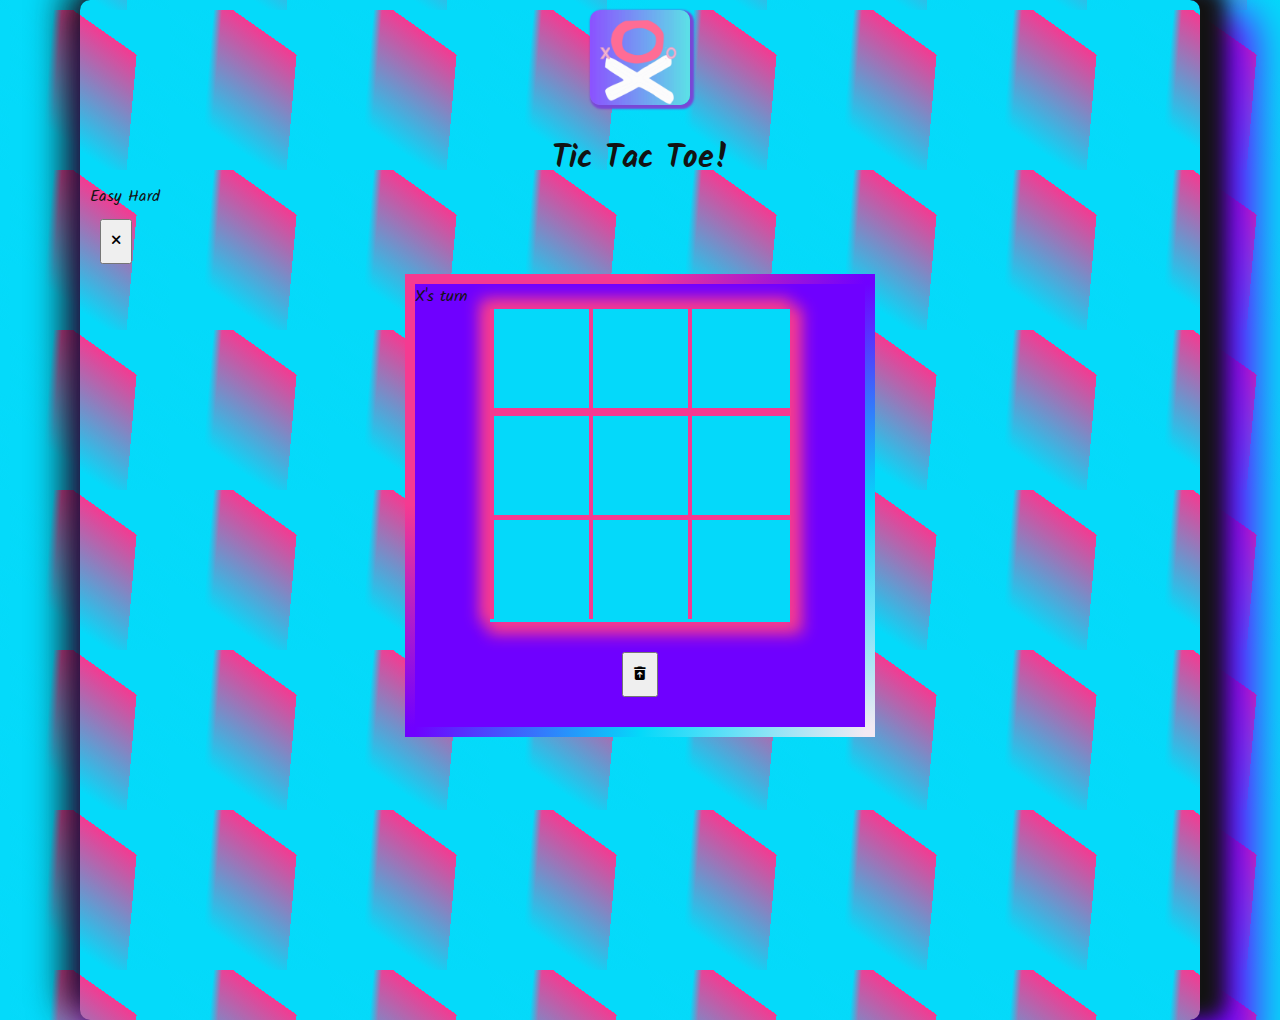
<file: index.html>
<!DOCTYPE html>
<html lang="en">
    <head>
        <meta charset="UTF-8">
        <meta http-equiv="X-UA-Compatible" content="IE=edge">
        <meta name="viewport" content="width=device-width, initial-scale=1.0">
        <!-- GOOGLE FONTS -->
        <link rel="preconnect" href="https://fonts.googleapis.com">
        <link rel="preconnect" href="https://fonts.gstatic.com" crossorigin>
        <link href="https://fonts.googleapis.com/css2?family=Caveat&family=Kalam:wght@700&display=swap" rel="stylesheet">
        <!-- FONTAWESOME ICONS -->
        <link href="./assets/fontawsome/css/all.css" rel="stylesheet">  
        <link rel="stylesheet" href="https://cdnjs.cloudflare.com/ajax/libs/font-awesome/6.0.0/css/all.min.css">
        <!--CSS STYLE LINK FILE -->
        <link rel="stylesheet" href="assets/css/style.css">
        <title>XO Game</title>
    </head>

    <body>
        <main id="background">
            <section class="title">
                    <div>  
                      <img class="logo" src="assets/images/logo-6kb-250x250.png" alt="logo image">
                    </div>
                  <h1>Tic Tac Toe!</h1>
            </section>
           
            <section class="menu-allign">
                <nav class="game-options">
                    <a class="linebtwn-menu" href="index.html" alt="">Easy</a>
                    <a class="hardmenuli" href="hard.html" alt="">Hard</a>
                </nav> 
                <div class="exitbtn">
                    <a class="landingpage-link" href="landing.html" alt="">
                        <button id="exit" action="landing.html">
                             <i class="fa-solid fa-xmark fa-beat"></i>
                        </button>
                    </a>
                </div>
            </section>

            <div class="tablet-border">

                <section class="popup hide"></section>
 
                <section class="game-board">
                    <div class="tile" cellindex="0"></div>
                    <div class="tile" cellindex="1"></div>
                    <div class="tile" cellindex="2"></div>
                    <div class="tile" cellindex="3"></div>
                    <div class="tile" cellindex="4"></div>
                    <div class="tile" cellindex="5"></div>
                    <div class="tile" cellindex="6"></div>
                    <div class="tile" cellindex="7"></div>
                    <div class="tile" cellindex="8"></div>
                </section>

            <section class="controls">
                <button id="reset">
                    <i class="fa-solid fa-trash-can-arrow-up"></i>
                </button>
            </section>
            
        </div>
            <!-- JAVASCRIPT FILE LINK -->
            <script src="/assets/js/script.js"></script>
        </main>
    </body>
</html>
</file>
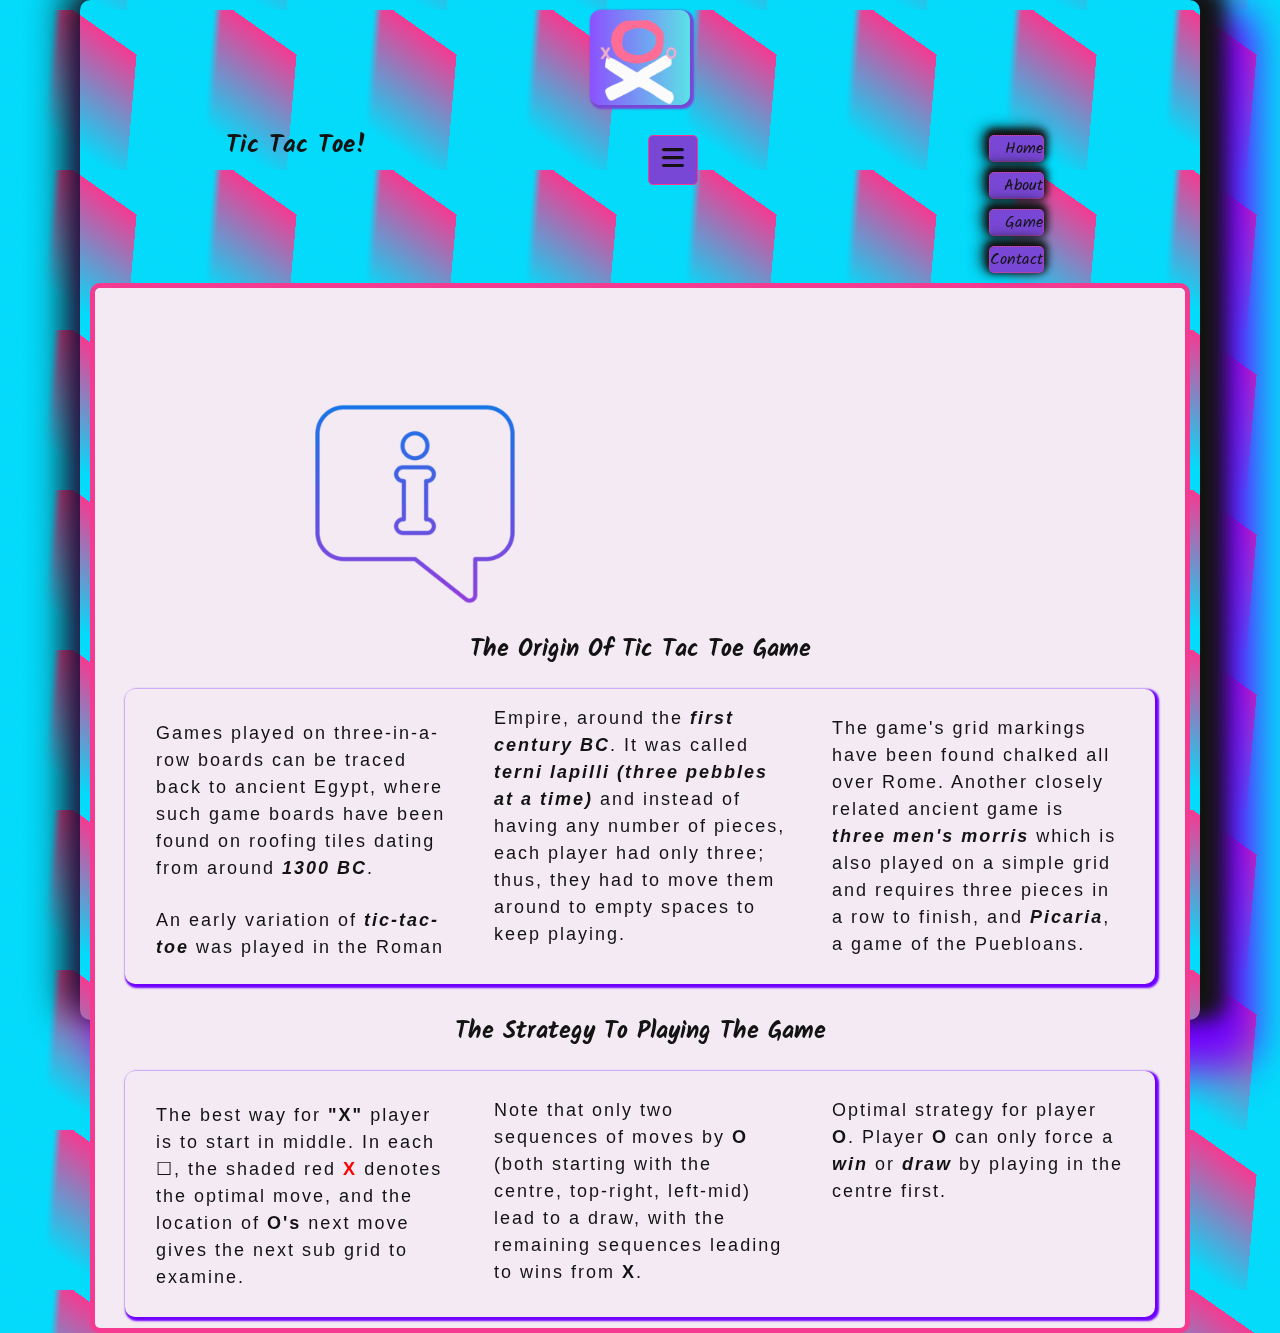
<file: about.html>
<!DOCTYPE html>
<html lang="en">
  <head>
    <meta charset="UTF-8" />
    <meta http-equiv="X-UA-Compatible" content="IE=edge" />
    <meta name="viewport" content="width=device-width, initial-scale=1.0" />
    <!-- GOOGLE FONTS -->
    <link rel="preconnect" href="https://fonts.googleapis.com" />
    <link rel="preconnect" href="https://fonts.gstatic.com" crossorigin />
    <link
      href="https://fonts.googleapis.com/css2?family=Caveat&family=Kalam:wght@700&display=swap"
      rel="stylesheet"
    />
    <!--FONTAWESOME ICONS -->
    <link
      rel="stylesheet"
      href="https://cdnjs.cloudflare.com/ajax/libs/font-awesome/6.0.0/css/all.min.css"
    />
    <!-- CSS STYLE LINK FILE -->
    <link rel="stylesheet" href="assets/css/style.css" />
    <title>Tic Tac Toe</title>
    <script>
      /************************************************
                                      * Code extracted from https://www.w3schools.com/
                                      
                                      ********* DROP DOWN ON HOVER CLICK! ************/
      function openDropdown() {
        document.getElementById("UnfoldMenu").classList.toggle("open");
      }

      window.onclick = function (event) {
        if (!event.target.matches(".dropdownbtn")) {
          var openMenu = document.getElementsByClassName("dropdown-content");
          var i;
          for (i = 0; i < dropMenu.length; i++) {
            var openDropdown = dropMenu[i];
            if (openDropdown.classList.contains("open")) {
              openDropdown.classList.remove("open");
            }
          }
        }
      };
    </script>
  </head>

  <body>
    <main id="background">
      <!-- LOGO, TITLE & MENU BAR -->
      <header class="menu">
        <div class="title">
          <img
            class="logo"
            src="assets/images/logo-6kb-250x250.png"
            alt="logo image"
          />
        </div>

        <nav class="nav-bar menu-allign" id="menu-allign">
          <div class="title">
            <h1 class="t-heading">Tic Tac Toe!</h1>
          </div>

          <!--
          - Code extracted from https://www.w3schools.com/
          -
          - DROP DOWN FOR MOBILE MENU -->

          <div class="dropdownmenu">
            <button
              name="dropdownbtn"
              onclick="openDropdown()"
              class="dropmenubtn"
            >
              <i class="fa-solid fa-bars fa-xl"></i>
            </button>

            <div id="UnfoldMenu" class="dropdown-content">
              <a
                class="home"
                href="index.html"
                aria-label="The link leads to home page"
                >Home
              </a>
              <a
                class="about"
                href="#"
                aria-label="The link leads to about page"
                >About
              </a>
              <a
                class="game"
                href="game.html"
                aria-label="The link leads to game page"
                >Game
              </a>
              <a
                class="contact"
                href="contact.html"
                aria-label="The link leads to contact page"
                >Contact
              </a>
            </div>
          </div>

          <!-- MENU BAR FOR 770XP UP -->
          <div class="menu-inrow hideonmobile">
            <div class="rowbtn">
              <a href="index.html" aria-label="The link leads to home page"
                >Home
              </a>
            </div>

            <div class="rowbtn">
              <a href="#" aria-label="The link leads to about page">About </a>
            </div>

            <div class="rowbtn">
              <a href="game.html" aria-label="The link leads to game page"
                >Game
              </a>
            </div>

            <div class="rowbtn">
              <a href="contact.html" aria-label="The link leads to contact page"
                >Contact
              </a>
            </div>
          </div>
        </nav>
      </header>

      <div class="content">
        <!--   
            -The content was extracted from https://en.wikipedia.org/wiki/Tic-tac-toe#
            -->
        <br class="firstblock" />
        <br class="firstblock" />
        <br class="firstblock" />
        <br class="firstblock" />
        <br class="firstblock" />

        <br class="secondblock" />
        <br class="secondblock" />
        <br class="secondblock" />
        <br class="secondblock" />
        <br class="secondblock" />

        <br class="thirdblock" />
        <br class="thirdblock" />
        <br class="thirdblock" />
        <br class="thirdblock" />
        <br class="thirdblock" />

        <br class="fouthblock" />
        <br class="fouthblock" />
        <br class="fouthblock" />
        <br class="fouthblock" />
        <br class="fouthblock" />

        <br class="fifthblock" />
        <br class="fifthblock" />
        <br class="fifthblock" />
        <br class="fifthblock" />
        <br class="fifthblock" />

        <br class="sixthblock" />
        <br class="sixthblock" />
        <br class="sixthblock" />
        <br class="sixthblock" />
        <br class="sixthblock" />

        <br class="seventhblock" />
        <br class="seventhblock" />
        <br class="seventhblock" />
        <br class="seventhblock" />
        <br class="seventhblock" />

        <br class="eigthblock" />
        <br class="eigthblock" />
        <br class="eigthblock" />
        <br class="eigthblock" />
        <br class="eigthblock" />

        <br class="ninethblock" />
        <br class="ninethblock" />
        <br class="ninethblock" />
        <br class="ninethblock" />
        <br class="ninethblock" />

        <div>
          <div class="infoimage">
            <img src="assets/images/info-3kb-250x250.png" alt="An info icon" />
          </div>
        </div>

        <section class="contentbox">
          <h2 class="pheading">The origin of Tic Tac Toe game</h2>
          <div class="flexbox">
            <p>
              Games played on three-in-a-row boards can be traced back to
              ancient Egypt, where such game boards have been found on roofing
              tiles dating from around <em>1300 BC</em>.
            </p>

            <p>
              An early variation of <i>tic-tac-toe</i> was played in the Roman
              Empire, around the <em>first century BC</em>. It was called
              <i>terni lapilli (three pebbles at a time)</i> and instead of
              having any number of pieces, each player had only three; thus,
              they had to move them around to empty spaces to keep playing.
            </p>

            <p>
              The game's grid markings have been found chalked all over Rome.
              Another closely related ancient game is
              <i>three men's morris</i> which is also played on a simple grid
              and requires three pieces in a row to finish, and <i>Picaria</i>,
              a game of the Puebloans.
            </p>
          </div>
        </section>

        <section class="contentbox">
          <h2 class="pheading">The strategy to playing the game</h2>
          <div class="flexbox">
            <p>
              The best way for <strong>"X"</strong> player is to start in
              middle. In each &#x2610;, the shaded red
              <strong style="color: red">X</strong> denotes the optimal move,
              and the location of <strong>O's</strong> next move gives the next
              sub grid to examine.
            </p>

            <p>
              Note that only two sequences of moves by <strong>O</strong> (both
              starting with the centre, top-right, left-mid) lead to a draw,
              with the remaining sequences leading to wins from
              <strong>X</strong>.
            </p>

            <p>
              Optimal strategy for player <strong>O</strong>. Player
              <strong>O</strong> can only force a <i>win</i> or <i>draw</i> by
              playing in the centre first.
            </p>
          </div>
        </section>

        <section class="contentbox">
          <h2 class="pheading">How to win or draw!</h2>
          <div class="flexboxTwo">
            <p>
              A player can play a perfect game of <i>tic-tac-toe</i> (to win or
              at least draw) if, each time it is their turn to play, they choose
              the first available move from the following list, as used in
              <em>Newell and Simon's</em> 1972 <i>tic-tac-toe</i>program.
            </p>

            <img
              class="hideonmobile"
              src="assets/images/tic-tac-toe-5kb-250x250.png"
              alt="An info icon"
            />

            <img
              class="desktopimg"
              src="assets/images/metal-10kb-250x250.jpg"
              alt="The first place winning metal image"
            />
          </div>

          <h2 class="pheading">Tips to follow:</h2>
          <ul>
            <li class="list">
              <strong>Win:</strong> If the player has two in a row, they can
              place a third to get three in a row.
            </li>

            <li class="list">
              <strong>Block:</strong> If the opponent has two in a row, the
              player must play the third themselves to block the opponent.
            </li>

            <li class="list">
              <strong>Fork: </strong>Cause a scenario where the player has two
              ways to win (two non-blocked lines of 2).
            </li>

            <li class="list">
              Blocking an opponent's <strong>fork:</strong> If there is only one
              possible fork for the opponent, the player should block it.
            </li>

            <li class="list">
              <strong>Centre: </strong>A player marks the centre. (If it is the
              first move of the game, playing a corner move gives the second
              player more opportunities to make a mistake and may therefore be
              the better choice; however, it makes no difference between perfect
              players.)
            </li>
          </ul>

          <p>
            The first player, who shall be designated <strong>"X"</strong>, has
            three possible strategically distinct positions to mark during the
            first turn.
          </p>
          <br />
          <br />
          <br />
        </section>
      </div>
    </main>
  </body>
</html>
</file>
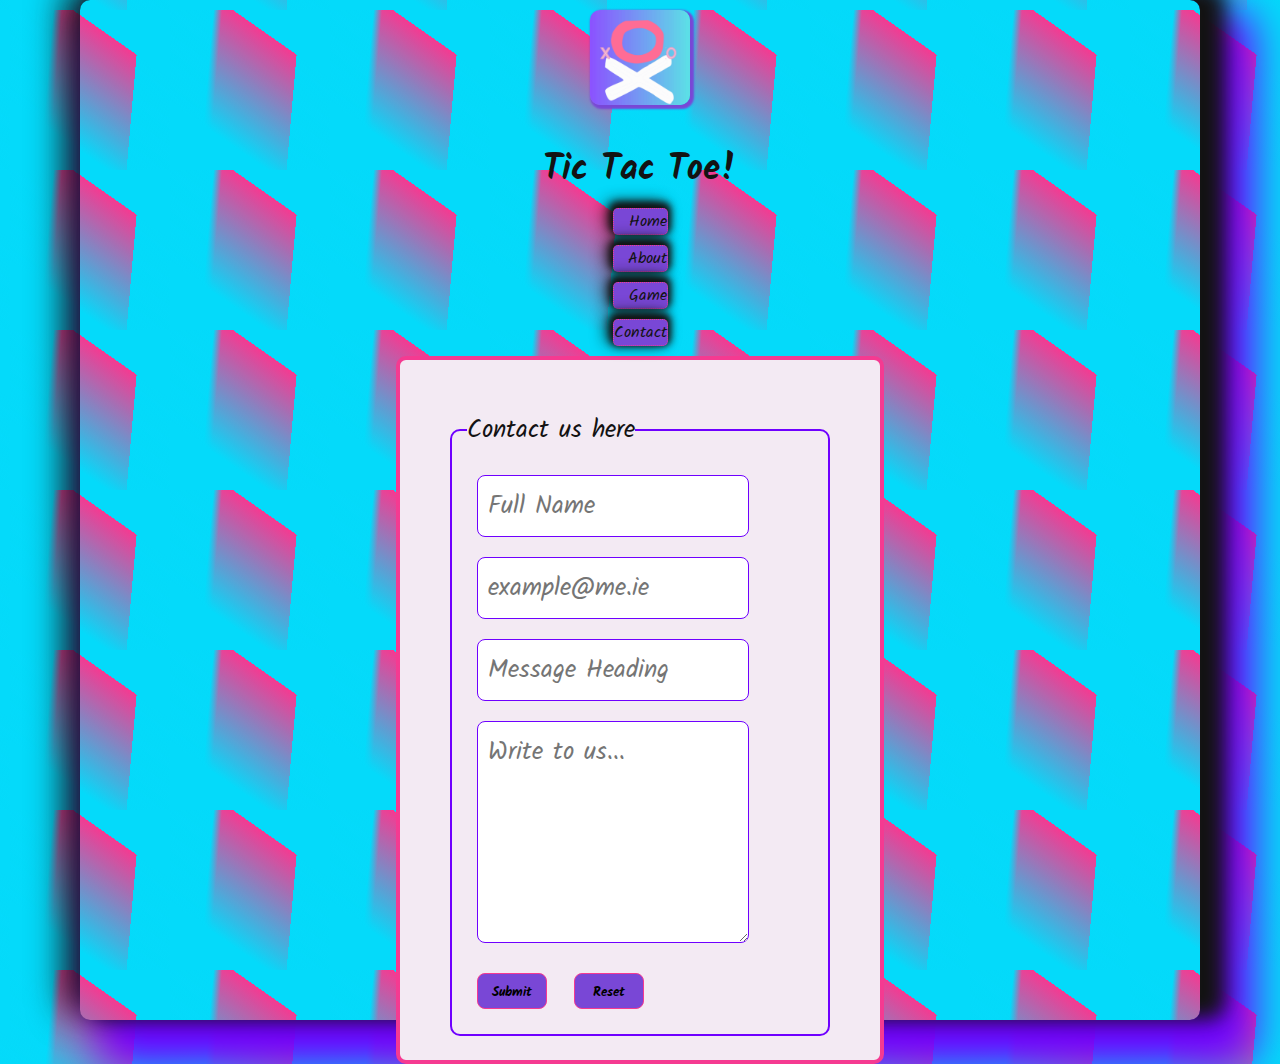
<file: contact.html>
<!DOCTYPE html>
<html lang="en">
    <head>
        <meta charset="UTF-8">
        <meta http-equiv="X-UA-Compatible" content="IE=edge">
        <meta name="viewport" content="width=device-width, initial-scale=1.0">
        <!-- GOOGLE FONTS -->
        <link rel="preconnect" href="https://fonts.googleapis.com">
        <link rel="preconnect" href="https://fonts.gstatic.com" crossorigin>
        <link href="https://fonts.googleapis.com/css2?family=Caveat&family=Kalam:wght@700&display=swap" rel="stylesheet">
        <!-- FONTAWESOME ICONS -->
        <link rel="stylesheet" href="https://cdnjs.cloudflare.com/ajax/libs/font-awesome/6.0.0/css/all.min.css">
        <!-- CSS STYLE LINK FILE -->
        <link rel="stylesheet" href="assets/css/style.css">
        <title>Tic Tac Toe</title>
        <script>
            /***************************************************
              * Code extracted from https://www.w3schools.com/
            ****************************************************

          ********** DROP DOWN ON HOVER CLICK! **************/
          function myFunction(){
              document.getElementById('DropDown').classList.toggle('show');
          }

          window.onclick = function(event){
              if(!event.target.matches('.dropmenu')){
                  var dropdowns = document.getElementsByClassName('dropdown-content');
                  var i;
                  for(i = 0; i < dropdowns.length; i++){
                      var openDropdown = dropdowns[i];
                      if(openDropdown.classList.contains('show')){
                          openDropdown.classList.remove('show');
                      }
                  }
              }
          };

          /********** POP UP MESSAGE AFTER FORM SUBMISSION **************/
          function popFunction(){
              document.getElementById('popup').classList.toggle('alertwindow');
          }
        </script>
    </head>

    <body>
        <main id="background" class="content-background">
          <!-- LOGO, TITLE & MENU BAR -->
          <header class="menu">
            <div class="title">
              <h1>  
                <img class="logo" src="assets/images/logo-6kb-250x250.png" alt="logo image">
              </h1>
            </div>  
          
            <div class="menu-allign">
              <div class="title menu-allign">
                <p class="title-heading heading" >Tic Tac Toe!</p>
              </div>
          
              <!--
              - Code extracted from https://www.w3schools.com/
              -
              -
              - DROP DOWN FOR MOBILE MENU -->
              <nav class="nav-bar menu-allign" id="menu-allign">
                <div class="dropdown">
                  <button onclick="myFunction()" class="dropmenu">
                    <i class="fa-solid fa-bars"></i>
                  </button>
                  <div id="DropDown" class="dropdown-content dropmenu">
                    <a class="home" href="home.html" aria-label="The link leads to home page">Home</a>
                    <a class="about" href="about.html" aria-label="The link leads to about page">About</a>
                    <a class="game" href="index.html" aria-label="The link leads to game page">Game</a>
                    <a class="contact" href="contact.html" aria-label="The link leads to contact page">Contact</a> 
                  </div>
                </div> 

                <!-- MENU BAR FOR 770XP UP -->
                <div class="menu-inrow hideonmobile">
                  <div class="rowbtn">
                    <a href="home.html" aria-label="The link leads to home page">Home</a>
                  </div>
                  <div class="rowbtn">
                    <a href="about.html" aria-label="The link leads to about page">About</a>
                  </div>
                  <div class="rowbtn">
                    <a href="index.html" aria-label="The link leads to game page">Game</a>
                  </div>
                  <div class="rowbtn">
                    <a href="contact.html" aria-label="The link leads to contact page">Contact</a> 
                  </div>     
                </div>
              </nav> 
            </div>
          </header>

          <!-- FORM & SUBMISSION POP UP WINDOW -->
          <div class="form">
            <form class="form" action="#" target="_parent" method="get" onclick="popFunction()">
              <fieldset>
                  <legend>Contact us here</legend>
                    <div class="inputbtn">
                      <div>
                        <input id="name" name="name" type="text" class="formbtn" size="23" placeholder="Full Name">
                      </div>
                      
                      <div>
                        <input id="email" name="email" type="email" class="formbtn" spellcheck="false" size="23" maxlength="28" placeholder="example@me.ie"> 
                      </div>

                      <div>
                        <input id="messagehd" name="messagehd" type="text" class="formbtn" size="23" placeholder="Message Heading">
                      </div>

                      <div>
                        <textarea id="messageare" name="messagearea" class="formbtn" spellcheck="true" rows="5" cols="20" placeholder="Write to us..."></textarea>
                      </div>
                    </div>

                <div class="formbtn">
                    <button class="formbtn" id="submit" type="submit" >Submit</button>
                    <button class="formbtn" id="reset" type="reset" onclick="popFunction()">Reset</button>
                </div>
              </fieldset> 
            </form>

            <div class="popwindow" id="popup">
              <p>Thank you for your feedback.</p>
            </div>
          </div>
        </main>
        
        <!--JAVASCRIPT SCRIPT -->
        <script src="/assets/js/script.js"></script>  
    </body>
</html>
</file>
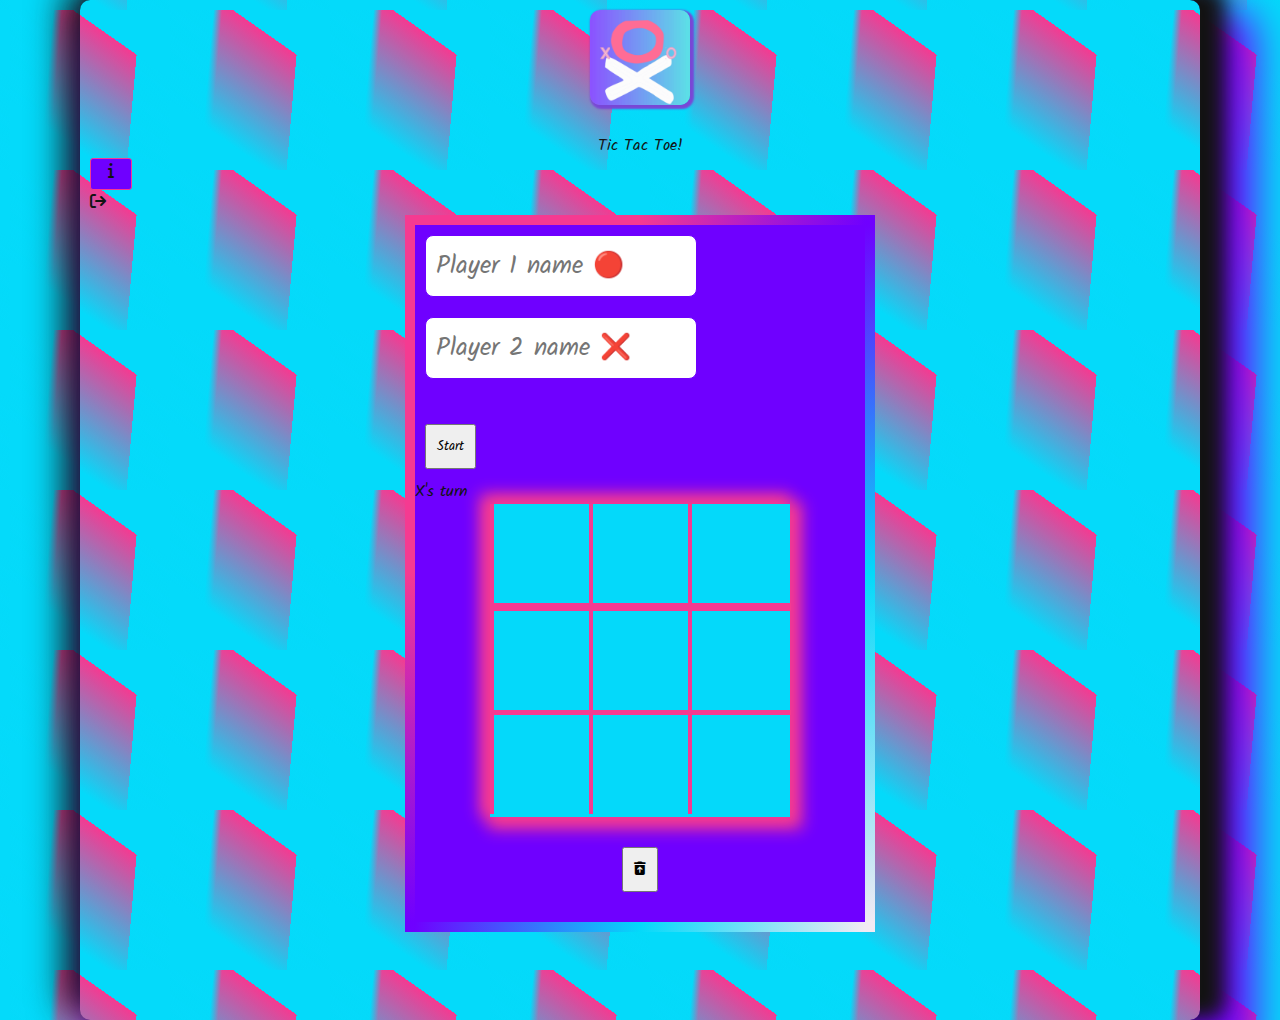
<file: game.html>
<!DOCTYPE html>
<html lang="en">
  <head>
    <meta charset="UTF-8" />
    <meta http-equiv="X-UA-Compatible" content="IE=edge" />
    <meta name="viewport" content="width=device-width, initial-scale=1.0" />
    <!-- GOOGLE FONTS -->
    <link rel="preconnect" href="https://fonts.googleapis.com" />
    <link rel="preconnect" href="https://fonts.gstatic.com" crossorigin />
    <link
      href="https://fonts.googleapis.com/css2?family=Caveat&family=Kalam:wght@700&display=swap"
      rel="stylesheet"
    />
    <!-- FONTAWESOME ICONS -->
    <link
      rel="stylesheet"
      href="https://cdnjs.cloudflare.com/ajax/libs/font-awesome/6.0.0/css/all.min.css"
    />
    <!-- CSS STYLE LINK FILE -->
    <link rel="stylesheet" href="assets/css/style.css" />
    <title>Tic Tac Toe Game</title>
  </head>

  <body>
    <main id="background">
      <!-- LOGO & TITLE -->
      <div class="title">
        <div>
          <img
            class="logo"
            src="assets/images/logo-6kb-250x250.png"
            alt="Logo image"
          />
        </div>
        <p>Tic Tac Toe!</p>
      </div>
      <!-- HELP & EXIT BUTTONS -->
      <div>
        <div class="control-options info gamebtn" id="infobtn">
          <a href="about.html" class="menubtn" aria-label="Leads to about page">
            <i class="fa-solid fa-info"></i>
          </a>
        </div>
        <div class="exitbtn gamebtn" id="exitbtn">
          <a href="index.html" class="menubtn" aria-label="Leads to page page">
            <i class="fa-solid fa-arrow-right-from-bracket"></i>
          </a>
        </div>
      </div>

      <!-- GAME CONTAINER & CONTROLS -->
      <div class="tablet-border">
        <div class="players">
          <div id="playerinfo">
            <input
              class="inputplayer"
              type="text"
              placeholder="Player 1 name 🔴"
            />
            <input
              class="inputplayer"
              type="text"
              placeholder="Player 2 name ❌"
            />
            <p style="visibility: hidden" id="input-warning">
              Player names can't be the same
            </p>
            <button id="playerbtn" onclick="setPlayerName()">Start</button>
          </div>
        </div>

        <div class="playername-holder"></div>

        <div class="popup hide"></div>

        <div class="game-board">
          <div class="tile" cellindex="0"></div>
          <div class="tile" cellindex="1"></div>
          <div class="tile" cellindex="2"></div>
          <div class="tile" cellindex="3"></div>
          <div class="tile" cellindex="4"></div>
          <div class="tile" cellindex="5"></div>
          <div class="tile" cellindex="6"></div>
          <div class="tile" cellindex="7"></div>
          <div class="tile" cellindex="8"></div>
        </div>

        <div class="controls">
          <button id="reset" class="gamebtn">
            <i class="fa-solid fa-trash-can-arrow-up"></i>
          </button>
        </div>
      </div>
    </main>

    <!-- JAVASCRIPT SCRIPT -->
    <script src="/assets/js/script.js"></script>
  </body>
</html>
</file>
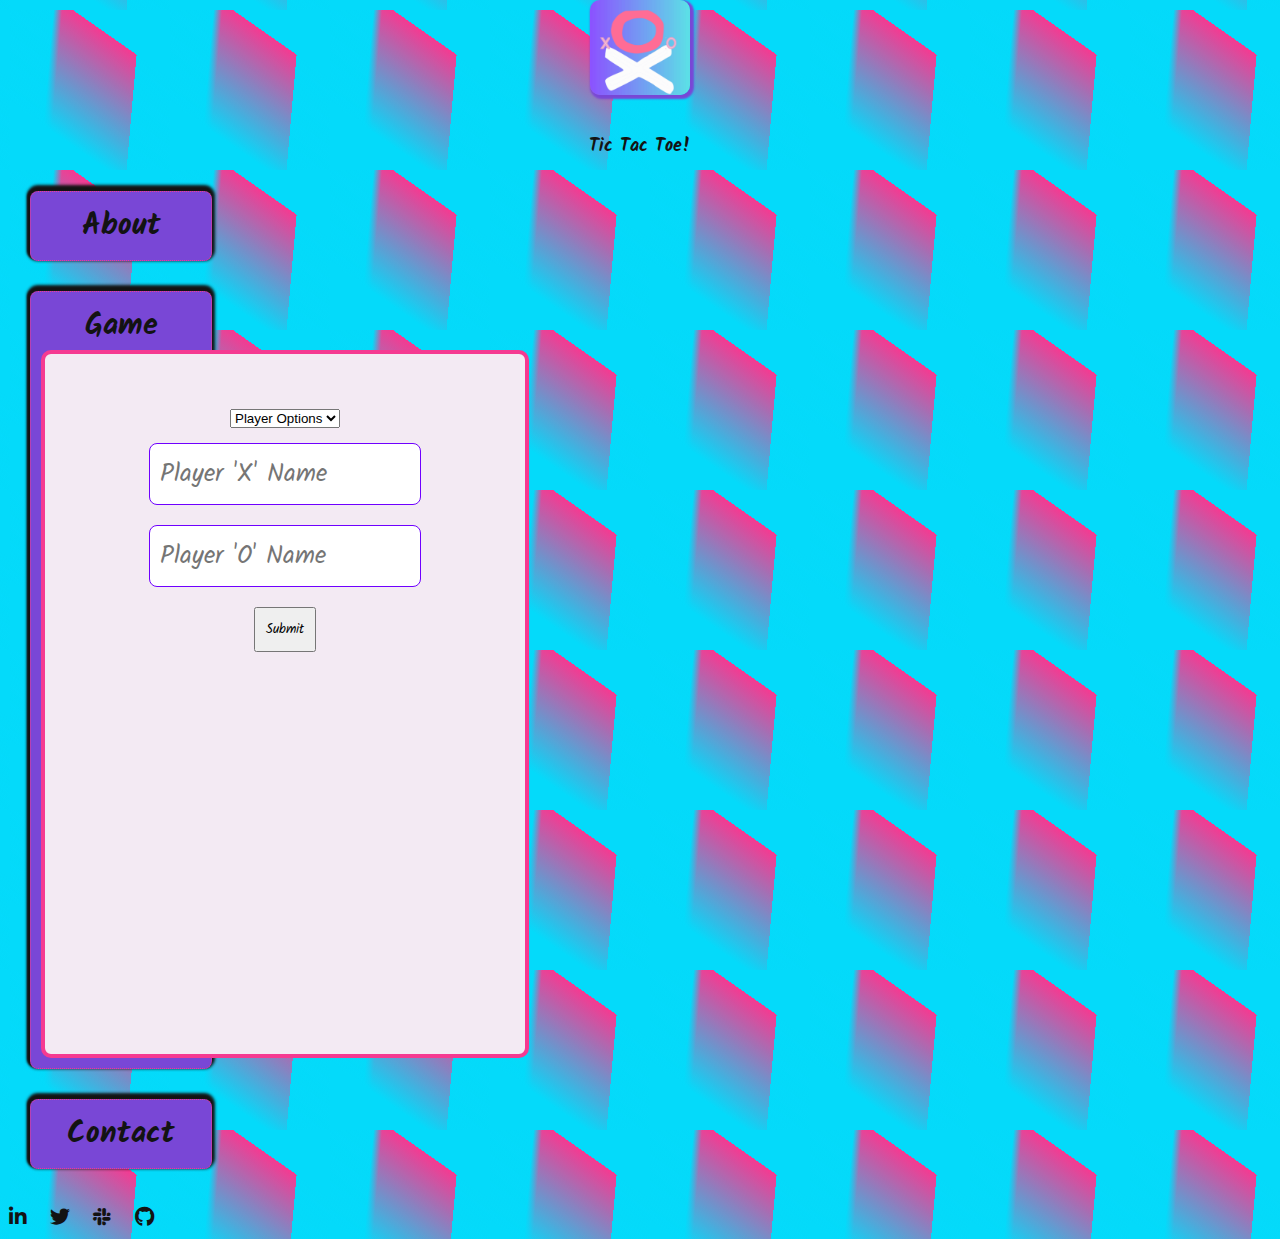
<file: home.html>
<!DOCTYPE html>
<html lang="en">
    <head>
        <meta charset="UTF-8">
        <meta http-equiv="X-UA-Compatible" content="IE=edge">
        <meta name="viewport" content="width=device-width, initial-scale=1.0">
        <!-------------------------- GOOGLE FONTS ----------------------------->
        <link rel="preconnect" href="https://fonts.googleapis.com">
        <link rel="preconnect" href="https://fonts.gstatic.com" crossorigin>
        <link href="https://fonts.googleapis.com/css2?family=Caveat&family=Kalam:wght@700&display=swap" rel="stylesheet">
        <!---------------------- FONTAWESOME ICONS ---------------------------->
        <link rel="stylesheet" href="https://cdnjs.cloudflare.com/ajax/libs/font-awesome/6.0.0/css/all.min.css">
        <!------------------------- CSS STYLE LINK FILE ----------------------->
        <link rel="stylesheet" href="assets/css/style.css">
        <title>Tic Tac Toe Game</title>
    </head>

    <body>
        <main class="content-background">
            <!-------------------------- LOGO & TITLE ----------------------------->
            <div id="changetrasparecy">
                <section class="title" id="title-home">
                    <h1>
                            <img class="logo" src="assets/images/logo-6kb-250x250.png" alt="Logo image">
                    </h1> 
                    <p class="title-heading">Tic Tac Toe!</p>
                </section>

                <!-------------------------- MENU BUTTONS ----------------------------->
                <section class="menu-bar">
                    <div class="menubtn">
                        <a href="about.html" class="menubtn" aria-label="Leads to about page">About</a>
                    </div>
                    <div class="menubtn" onclick="">
                        <a href="#gameoptions" class="menubtn" aria-label="Leads to game options">Game</a>
                        
                            <form id="gameoptions" class="player-selection startgamepopup" action="index.html">
                                <select id="player-option" name="player-option" required>
                                    <option disabled selected hidden>Player Options</option>
                                    <option value="easy">One Player</option>
                                    <option value="medium">Two Player</option>
                                </select>
                                <input name="playername" class="popbtn" type="text" placeholder="Player 'X' Name">
                                <input name="playername" id="playertwo" class="popbtn" type="text" placeholder="Player 'O' Name">
                                <button class="submitbtn popbtn" type="submit" action>Submit</button>
                            </form>
                    </div>  
                    <div class="menubtn" onclick="contact.html">
                        <a href="contact.html" class="menubtn" aria-label="Leads to contact page">Contact</a>
                    </div>     
                    <!--
                        
                    <div class="player-links"> 
                        <div id="btn1">
                            <a href="index.html" alt="">
                                <button id="oneplayer">One Player</button>
                            </a>
                        </div>
                        <div id="btn2">
                            <a href="index.html" alt="">
                                <button id="twoplayer">Two Player</button>
                            </a>
                        </div>
                    </div> 
                    <div class="center" style="visibility: hidden" >
                    <div id="playerinfo ">
                        <input class="inputplayer" type="text" placeholder="Player 1 name 🔴" />
                        <input class="inputplayer" type="text" placeholder="Player 2 name ❌" />
                        <p style="visibility: hidden" id="input-warning">Player names can't be the same</p>
                        <button id="playerbtn" onclick="setPlayerName()">Send</button>
                    </div>
                </div>
                -->
                </section>  

                <!-------------------------- SOCIAL MEDIA ICONS ----------------------------->
                <section class="social-media-icons">
                    <a href="https://www.linkedin.com/" class="linkedin icon-button" target="_blank" rel="noopener" aria-label="Click to follow us on linkedin (opens a new window)">
                        <i class="fa-brands fa-linkedin-in" aria-hidden="true"></i><span></span>
                    </a>
                    <a href="https://twitter.com/?lang=en" class="twitter icon-button" target="_blank" rel="noopener" aria-label="Click to follow us on twitter (opens a new window)">
                        <i class="fa-brands fa-twitter" aria-hidden="true"></i></i><span></span>
                    </a>
                    <a href="https://slack.com/" class="Slack icon-button" target="_blank" rel="noopener" aria-label="Click to follow us on slack (opens a new window)">
                        <i class="fa-brands fa-slack" aria-hidden="true"></i><span></span>
                    </a>
                    <a href="https://github.com/" class="github icon-button" target="_blank" rel="noopener" aria-label="Click to follow us on github (opens a new window)">
                        <i class="fa-brands fa-github" aria-hidden="true"></i></i></i><span></span>
                    </a>
                </section>
        </div>

            <!-------------------------- JAVASCRIPT SCRIPT ----------------------------->
            <script src="/assets/js/script.js"></script>
        </main>
    </body>
</html>
</file>
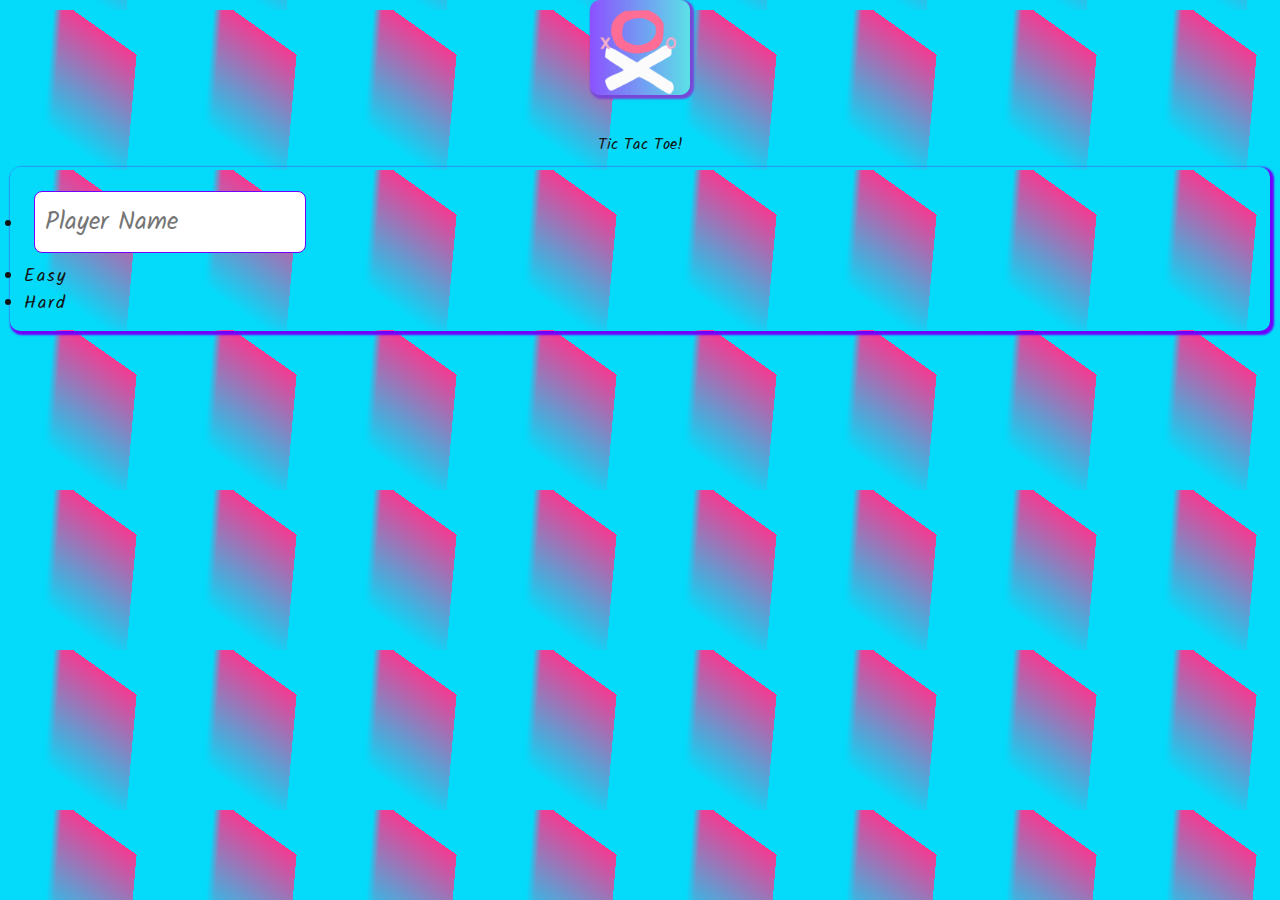
<file: landing.html>
<!DOCTYPE html>
<html lang="en">
    <head>
        <meta charset="UTF-8">
        <meta http-equiv="X-UA-Compatible" content="IE=edge">
        <meta name="viewport" content="width=device-width, initial-scale=1.0">
        <!-- GOOGLE FONTS -->
        <link rel="preconnect" href="https://fonts.googleapis.com">
        <link rel="preconnect" href="https://fonts.gstatic.com" crossorigin>
        <link href="https://fonts.googleapis.com/css2?family=Caveat&family=Kalam:wght@700&display=swap" rel="stylesheet">
        <!-- FONTAWESOME ICONS -->
        <link href="./assets/fontawsome/css/all.css" rel="stylesheet">  
        <link rel="stylesheet" href="https://cdnjs.cloudflare.com/ajax/libs/font-awesome/4.7.0/css/font-awesome.min.css"> 
        <!--CSS STYLE LINK FILE -->
        <link rel="stylesheet" href="assets/css/style.css">
        <title>XO Game</title>
<body>
    <main class="landingpage">
        <section class="title">
            <h1>
                <img class="logo" src="assets/images/logo-6kb-250x250.png" alt="logo image">
            </h1> 
                <p>Tic Tac Toe!</p>
        </section>

        <nav class="game-options landingmenu">
            <ul class="menulist">
                <li id="editname">
                    <input name="playername" type="text" id="playername" placeholder="Player Name" action="">
                </li>
                <li>
                    <a class="easy" href="index.html" alt="">Easy</a>
                </li>
                <li>
                    <a class="hard" href="hard.html" alt="">Hard</a>
                </li>
            </ul>
        </nav> 
    </main>
</body>
</html>
</file>
<file: assets/css/style.css>
/***************************************
* CSS HEX 
* Extracted form https://coolors.co/
****************************************
--deep-pink: #f53a91ff;
--majorelle-blue: #7947d6ff;
--electric-indigo: #6f00ffff;
--vivid-sky-blue: #04d9faff;
--magnolia: #f3eaf3ff;
--night: #131313ff;

****************************************
* UNIFORM ACROSS ALL PAGES
****************************************/

* {
    padding: 0;
    margin: 0;
}

main {
    font-family: 'Kalam', 'Caveat', cursive;
    color: #131313ff;
}

a {
    text-decoration: none;
    color: #131313ff;
}

a:hover {
    cursor: pointer;
}

em {
    font-weight: bold;
}

i {
    font-weight: bolder;
}

.contentbox p,
.contentbox ul {
    font-family: Arial, Helvetica, sans-serif;
}

br {
    display: none;
}


/****************************************************
* BACKGROUND ANIMATION 
* The code extracted from https://stackoverflow.com/
****************************************************/

body {
    background-position: 10px 10px, 10px 10px;
    background-size: 160px 160px;
    background-image: linear-gradient(35deg, #04dafaff 25%, transparent 75%, transparent 50%, #04dafaff 75%, #04dafaff 100%), linear-gradient(95deg, #04dafaff 25%, #f53a91ff 30%, #f53a91ff 75%, #04dafaff 50%, #04dafaff 100%);
    -webkit-animation: AnimateBG 25s ease infinite;
    animation: AnimateBG 25s ease infinite;
}

@keyframes AnimateBG {
    0% {
        background-position: 0% 80%;
    }
    80% {
        background-position: 100% 80%;
    }
    100% {
        background-position: 0%80%;
    }
}


/****************************************************************
* TRANSPARENT BACKGROUND
* The code is extracted from https://developer.mozilla.org/en-US/
*****************************************************************/

#background {
    background-color: transparent;
    box-shadow: 18px -8px 20px 8px #131313ff, 36px 28px 40px 18px #6f00ffff, -14px -9px 35px 2px #131313ff;
    border-radius: 10px;
    height: 500px;
    width: 300px;
    margin: auto;
    padding: 10px;
}


/***************************************
*HOME PAGE STYLE
****************************************

*** LOGO & TITLE STYLE ***/

.logo {
    height: 60px;
    width: 75px;
    box-shadow: 2px 2px 2px 2px #7947d6ff;
    border-radius: 5px;
    margin-bottom: 20px;
}

.title,
.homemenu {
    display: flex;
    flex-direction: column;
    align-items: center;
}

.title-heading {
    font-size: 30px;
    font-weight: bold;
}


/*** MENU BUTTONS STYLE ***/

.menu-bar div {
    font-size: 25px;
    text-align: center;
    font-weight: bold;
    background-color: #7947d6ff;
    box-shadow: 0px -3px 3px 3px #131313ff, -3px -2px 2px 0px #131313ff;
    border: 1px dotted #f53a91ff;
    border-radius: 8px;
    width: 140px;
    padding: 10px;
    margin: 30px;
}

.menubtn:hover,
.menubtn:focus {
    background-color: #f53a91ff;
    border: 1px dotted #6f00ffff;
    transition-duration: 0.4s;
}


/*** SOCIAL MEDIA ICONS ***/

.icon-button {
    background-color: transparent;
    display: inline-block;
    line-height: 1;
    margin: 8px;
    text-align: center;
    width: 15px;
}

.fa-brands:hover {
    font-size: 25px;
}

.fa-linkedin,
.fa-square-twitter,
.fa-github,
.fa-slack,
.fa-facebook,
.fa-instagram {
    color: #131313ff;
}


/***************************************
* GAME PAGE STYLE 
****************************************/

.button {
    border: 3px solid #f53a91ff;
    width: 60px;
    height: 35px;
    padding: 5px;
    padding-bottom: 5px;
    font-size: 20px;
}

.button:hover {
    border: 3px solid #7947d6ff;
    width: 70px;
    padding: 6px;
}


/*** GAME PAGE STYLE ***/

.game-board {
    margin: 0 auto;
    background-color: #04d9faff;
    box-shadow: -5px -5px 15px 5px #f53a91ff, 5px 5px 15px 7px #f53a91ff;
    display: grid;
    grid-template-columns: 33% 33% 33%;
    grid-template-rows: 33% 33% 33%;
    max-width: 300px;
}

.border {
    background-color: #6f00ffff;
    box-shadow: 0px -3px 7px 3px #131313ff, -5px -4px 16px 1px #131313ff;
    height: 800px;
    width: 350px;
    margin: auto;
}

#game-background {
    background-color: #7947d6ff;
    box-shadow: 12px -5px 15px 5px #131313ff, 12px 10px 15px 7px #6f00ffff, -10px -7px 27px 1px #131313ff;
    margin: 80px;
    padding: 0px;
}

.tablet-border {
    background-color: #6f00ffff;
    border: 10px solid transparent;
    border-image: linear-gradient(to bottom right, #f53a91ff 25%, #6f00ffff 50%, #04d9faff 75%, #f3eaf3ff 100%);
    border-image-slice: 1;
    max-width: 300px;
    margin: auto;
}


/*** GAME BUTTONS STYLE ***/

.control-options {
    text-align: center;
    height: 30px;
    width: 40px;
    background-color: #6f00ffff;
    border: 1px solid #f53a91ff;
    border-radius: 3px;
}

.control-options:hover {
    background-color: #f53a91ff;
    border: 1px solid #7947d6ff;
}

.controls {
    display: flex;
    flex-direction: column;
    justify-content: center;
    align-items: center;
    font-size: 20px;
    padding: 5px
}

.controls {
    margin: 10px;
    padding: 10px;
    display: flex;
}

.gamebtn button {
    font-family: 'Caveat', cursive;
    background-color: #7947d6ff;
    border: 1px solid #f53a91ff;
    color: #131313ff;
    border-radius: 4px;
    width: 50px;
    height: 30px;
    padding: 5px;
}

.gamebtn button:hover,
.gamebtn button:focus {
    background-color: #f53a91ff;
    border: 1px solid #7947d6ff;
    color: #131313ff;
    transition-duration: 0.4s;
    width: 60px;
    font-size: 20px;
}


/*** GAME PLATFORM STYLE ***/

.tile {
    border: 4px solid #f53a91ff;
    min-width: 99px;
    min-height: 99px;
    display: flex;
    justify-content: center;
    align-items: center;
    font-size: 50px;
    cursor: pointer;
    margin: auto;
}

.tile:nth-child(1) {
    border-top: none;
}

.tile:nth-child(2) {
    border-top: none;
}

.tile:nth-child(3) {
    border-top: none;
}

.tile:nth-child(odd) {
    border-right: none;
}

.tile:nth-child(even) {
    border-right: none;
}

.tile:nth-child(7) {
    border-bottom: none;
}

.tile:nth-child(8) {
    border-bottom: none;
}

.tile:nth-child(9) {
    border-bottom: none;
}


/***************************************
* ABOUT PAGE STYLE
****************************************

*** LOGO & TITLE STYLE ***/

.t-heading {
    font-size: 25px;
    font-weight: bold;
}

#menu-allign {
    display: flex;
    flex-direction: row;
    justify-content: space-around;
}


/*** DROP DOWN MENU ***/

.dropmenubtn {
    background-color: #7947d6ff;
    border: 1px solid #f53a91ff;
    border-radius: 5px;
    color: #131313ff;
    width: 40px;
    padding: 8px;
}

.dropmenubtn:hover,
.dropmenubtn:focus {
    background-color: #f53a91ff;
    border: 1px solid #6f00ffff;
}

.dropdownmenu {
    position: relative;
    display: inline-block;
}

.dropdown-content {
    display: none;
    position: absolute;
    background-color: #f53a91ff;
    border-radius: 5px;
    width: 70px;
    z-index: 1;
}

.dropdown-content a {
    padding: 5px 8px;
    display: block;
}

.dropdown-content a:hover,
.dropdown-content a:focus {
    background-color: #7947d6ff;
}

.dropdown-content,
.hideonmobile,
.desktopimg {
    display: none;
}

.open {
    display: block;
}


/*** CONTENT HOLDER ***/

.content {
    background-color: #f3eaf3ff;
    border: 1px dotted #f53a91ff;
    border-radius: 5px;
    height: 480px;
    width: 280px;
    margin: auto;
    padding: 5px;
    overflow: hidden;
    overflow-y: scroll;
}

.pheading {
    font-size: 16px;
    text-align: center;
    text-transform: capitalize;
    margin: 5px;
    padding: 5px;
}

.contentbox p {
    border: transparent;
    box-shadow: 2px 2px 2px 2px #6f00ffff;
    border-radius: 5px;
    margin: 5px;
    padding: 10px;
    font-size: 12px;
    letter-spacing: 2px;
    line-height: 1.5;
}

ul {
    border: transparent;
    box-shadow: 2px 2px 2px 2px #6f00ffff;
    border-radius: 5px;
    margin: 5px;
    padding: 10px;
    font-size: 12px;
    letter-spacing: 1.5px;
    line-height: 1.5;
}

ul .list {
    font-weight: lighter;
    list-style-position: inside;
}

.infoimage img {
    height: 100px;
    width: 100px;
    margin-left: 80px;
}


/****************************************
* CONTACT PAGE STYLE
****************************************

*** FORM STYLING ***/

input,
textarea,
button {
    font-family: 'Kalam', 'Caveat', cursive;
    padding: 3px;
    margin: 3px;
}

input,
textarea {
    width: 180px;
}

fieldset {
    border: none;
}

form {
    background-color: #f3eaf3ff;
    border: 3px solid #f53a91ff;
    border-radius: 5px;
    height: 300px;
    width: 200px;
    margin: auto;
    padding: 20px;
}

.formbtn button {
    display: inline;
    font-weight: bold;
    background-color: #7947d6ff;
    border: 1px solid #f53a91ff;
    border-radius: 5px;
    height: 30px;
    width: 60px;
    padding: 5px;
}

.formbtn button:hover,
.formbtn button:focus {
    background-color: #f53a91ff;
    border: 1px solid #6f00ffff;
}

input,
textarea {
    border: 1px solid #6f00ffff;
    border-radius: 5px;
}


/*** POP UP WINDOW STYLE ***/

.popwindow {
    display: none;
    font-size: 16px;
    font-weight: bold;
    background-color: #04d9faff;
    border: 1px dotted #f53a91ff;
    border-radius: 10px;
    height: 50px;
    width: 200px;
    margin: auto;
    padding: 10px;
}

.alertwindow {
    display: block;
}

.popup .alertwindow {
    visibility: visible;
    animation: fadeIn 10s;
}


/**********************************************************
* MEDIA QUERY FOR 480 VIEWPORT
***********************************************************/

@media only screen and (min-width: 480px) {
    /* HOME PAGE
  *************************

     TRANSPARENT BACKGROUND
  **************************/
    #background {
        height: 650px;
        width: 450px;
    }
    /* LOGO & TITLE STYLING 
    ***********************/
    .logo {
        height: 70px;
        width: 85px;
    }
    .title-heading {
        font-size: 32px;
    }
    .heading {
        font-size: 30px;
        font-weight: bold;
    }
    /*** MENU BUTTONS STYLE ***/
    .menu-bar div {
        font-size: 30px;
        width: 150px;
    }
    /*** SOCIAL MEDIA ICONS ***/
    .icon-button {
        line-height: 1.2;
        width: 20px;
    }
    .fa-brands:hover {
        font-size: 25px;
    }
    /*GAME PAGE STYLE
    *******************/
    .tablet-border {
        background-color: #6f00ffff;
        border: 10px solid transparent;
        border-image: linear-gradient(to bottom right, #f53a91ff 25%, #6f00ffff 50%, #04d9faff 75%, #f3eaf3ff 100%);
        border-image-slice: 1;
        max-width: 450px;
        margin: auto;
    }
    /* ABOUT PAGE STYLE
    *******************/
    br {
        display: none;
    }
    /*** DROP DOWN MENU STYLE FOR MOBILE ***/
    .fa-bars {
        font-size: 25px;
    }
    .dropmenubtn {
        height: 50px;
        width: 50px;
    }
    .dropdown-content {
        width: 100px;
        font-size: 20px;
    }
    /* Content Page Background
    ***************************/
    .content {
        height: 580px;
        width: 420px;
        overflow: hidden;
        overflow-y: scroll;
    }
    .pheading {
        font-size: 18px;
        margin: 8px;
        padding: 10px;
    }
    .contentbox p {
        box-shadow: none;
        font-size: 14px;
    }
    ul {
        font-size: 14px;
        letter-spacing: 2px;
    }
    .infoimage img {
        height: 100px;
        width: 100px;
        margin-left: 150px;
    }
    .flexbox {
        columns: 2;
        border: transparent;
        box-shadow: 2px 2px 2px 2px #6f00ffff;
        border-radius: 5px;
    }
    /* CONTACT PAGE STYLE
    *********************/
    input,
    textarea,
    button {
        padding: 4px;
        margin: 4px;
    }
    input,
    textarea {
        width: 200px;
    }
    form {
        border: 4px solid #f53a91ff;
        border-radius: 6px;
        font-size: 14px;
        height: 320px;
        width: 240px;
        padding: 20px;
    }
    .formbtn button {
        border-radius: 6px;
        height: 32px;
        width: 64px;
        padding: 6px;
    }
    input,
    textarea {
        border-radius: 6px;
    }
    /*** POP UP WINDOW STYLE ***/
    .popwindow {
        font-size: 18px;
        border-radius: 11px;
        height: 55px;
        width: 210px;
        padding: 11px;
    }
}


/***********************************************************
*MEDIA QUERY FOR 770 VIEWPORT
************************************************************/

@media only screen and (min-width: 770px) {
    /* HOME PAGE
    *************************

     TRANSPARENT BACKGROUND
    *************************/
    #background {
        height: 900px;
        width: 700px;
    }
    /* LOGO & TITLE STYLING 
    ***********************/
    .logo {
        height: 80px;
        width: 90px;
        border-radius: 8px;
    }
    .title-heading {
        font-size: 35px;
    }
    /*** MENU BUTTONS STYLE ***/
    .menu-bar div {
        font-size: 30px;
        width: 160px;
    }
    /*** SOCIAL MEDIA ICONS ***/
    .icon-button {
        width: 20px;
        font-size: 20px;
    }
    .fa-brands:hover {
        font-size: 30px;
    }
    /* ABOUT PAGE STYLE
    ********************/
    br {
        display: block;
    }
    .title-heading {
        font-size: 18px;
    }
    .dropdown {
        display: none;
    }
    .hideonmobile {
        display: inline-block;
    }
    .show {
        display: inline-block;
    }
    /*** IN LINE MENU STYLE FOR TABLET ***/
    .menu-inrow div {
        display: flex;
        flex-direction: row-reverse;
        background-color: #7947d6ff;
        text-align: center;
        box-shadow: 0px -3px 7px 3px #131313ff, -5px -4px 16px 1px #131313ff;
        border: 1px dotted #f53a91ff;
        border-radius: 5px;
        color: #131313ff;
        margin: 10px;
    }
    .menu-inrow div:hover,
    .menu-inrow div:focus {
        background-color: #f53a91ff;
        border: 1px solid #7947d6ff;
    }
    /* Content Page Background
    ***************************/
    .content {
        border: 2px solid #f53a91ff;
        border-radius: 6px;
        height: 660px;
        width: 500px;
        margin: auto;
        padding: 100px;
    }
    .infoimage img {
        height: 140px;
        width: 140px;
        margin-left: 150px;
    }
    .flexbox {
        columns: 2;
        border-radius: 7px;
        margin: 8px;
        padding: 14px;
    }
    .hideonmobile img {
        height: 180px;
        width: 180px;
    }
    .contentbox p {
        padding: 8px;
        font-size: 16px;
    }
    .flexboxTwo {
        columns: 2;
        border: transparent;
        box-shadow: 2px 2px 2px 2px #6f00ffff;
        border-radius: 8px;
        padding: 14px;
        margin: 8px;
    }
    .pheading {
        font-size: 18px;
        padding: 6px;
    }
    ul {
        border-radius: 6px;
        margin: 6px;
        padding: 12px;
        font-size: 14px;
        letter-spacing: 2px;
        line-height: 1.5;
    }
    ul .list {
        margin: 6px;
        padding: 6px;
    }
    .infoimage img {
        height: 100px;
        width: 100px;
        margin-left: 150px;
    }
    .button {
        border: 3px solid #f53a91ff;
        width: 60px;
        height: 35px;
        padding: 5px;
        padding-bottom: 5px;
        font-size: 20px;
    }
    .button:hover {
        border: 3px solid #7947d6ff;
        width: 70px;
        padding: 6px;
    }
    /*** MENU BAR ***/
    .dropdown-content {
        display: none;
    }
    /* Content holder
    *****************/
    .content {
        display: flex;
        flex-direction: column;
        justify-content: center;
        border: 4px solid #f53a91ff;
        border-radius: 7px;
        height: 800px;
        width: 600px;
        margin: auto;
        padding: 7px;
    }
    /* CONTACT PAGE STYLE
    **********************

    *** LOGO & TITLE STYLE ***/
    .heading {
        font-size: 35px;
        font-weight: bold;
    }
    fieldset {
        border: 1px solid #6f00ffff;
        border-radius: 5px;
        padding: 10px;
    }
    input,
    textarea,
    button {
        padding: 5px;
        margin: 5px;
    }
    input,
    textarea {
        width: 220px;
    }
    form {
        border-radius: 8px;
        font-size: 16px;
        height: 390px;
        width: 280px;
        padding: 40px;
    }
    .formbtn button {
        border-radius: 7px;
        height: 34px;
        width: 68px;
        padding: 7px;
    }
    input,
    textarea,
    legend {
        border-radius: 7px;
        font-size: 18px;
    }
    /*** POP UP WINDOW STYLE ***/
    .popwindow {
        font-size: 20px;
        border-radius: 12px;
        height: 60px;
        width: 220px;
        padding: 12px;
    }
}


/***********************************************************
*MEDIA QUERY FOR 1280 VIEWPORT
************************************************************/

@media only screen and (min-width: 1280px) {
    /* HOME PAGE
    *************************

      TRANSPARENT BACKGROUND
    *************************/
    #background {
        height: 1000px;
        width: 1100px;
    }
    /* LOGO & TITLE STYLING 
    ***********************/
    .logo {
        height: 95px;
        width: 100px;
        border-radius: 10px;
    }
    /* ABOUT PAGE STYLE
    *******************/
    .title- {
        font-size: 40px;
    }
    /*** MENU BAR ***/
    .dropdown {
        display: none;
    }
    .hideonmobile {
        display: inline-block;
    }
    .show {
        display: inline-block;
    }
    /* Content holder
    *****************/
    .content {
        border: 5px solid #f53a91ff;
        border-radius: 10px;
        height: 1000px;
        width: 1050px;
        margin: auto;
        padding: 20px;
    }
    .hideonmobile img,
    .desktopimg {
        height: 200px;
        width: 200px;
        border-radius: 5px;
    }
    .flexbox {
        columns: 3;
        border-radius: 10px;
        margin: 10px;
        padding: 16px;
    }
    .contentbox p {
        padding: 10px;
        font-size: 18px;
    }
    .flexboxTwo {
        columns: 3;
        border: transparent;
        box-shadow: 2px 2px 2px 2px #6f00ffff;
        border-radius: 10px;
        padding: 16px;
        margin: 10px;
    }
    .pheading {
        font-size: 24px;
        padding: 10px;
    }
    ul {
        border-radius: 10px;
        margin: 10px;
        padding: 14px;
        font-size: 18px;
        letter-spacing: 2px;
        line-height: 1.5;
    }
    ul .list {
        margin: 5px;
        padding: 10px;
    }
    .infoimage img {
        height: 200px;
        width: 200px;
        margin-left: 200px;
    }
    /* CONTACT PAGE STYLE
    *********************/
    fieldset {
        border: 2px solid #6f00ffff;
        border-radius: 10px;
        padding: 15px;
    }
    input,
    textarea,
    button {
        padding: 10px;
        margin: 10px;
    }
    input,
    textarea {
        width: 250px;
    }
    form {
        border-radius: 10px;
        font-size: 18px;
        height: 600px;
        width: 380px;
        padding: 50px;
    }
    .formbtn button {
        border-radius: 8px;
        height: 36px;
        width: 70px;
        padding: 8px;
    }
    input,
    textarea,
    legend {
        border-radius: 8px;
        font-size: 25px;
    }
    /*** POP UP WINDOW STYLE ***/
    .popwindow {
        font-size: 22px;
        border-radius: 14px;
        height: 60px;
        width: 240px;
        padding: 14px;
    }
}


/***********************************************************
*MEDIA QUERY FOR 1600 VIEWPORT
************************************************************/

@media only screen and (min-width: 1600px) {
    /* HOME PAGE
    *************************

      TRANSPARENT BACKGROUND
    *************************/
    #background {
        height: 1400px;
        width: 1200px;
    }
    /* LOGO & TITLE STYLING 
    ***********************/
    .title-heading {
        font-size: 38px;
    }
    /* ABOUT PAGE STYLE
    *******************

    *** MENU BAR ***/
    .dropdown {
        display: none;
    }
    .hideonmobile {
        display: inline-block;
    }
    .show {
        display: inline-block;
    }
}
</file>
